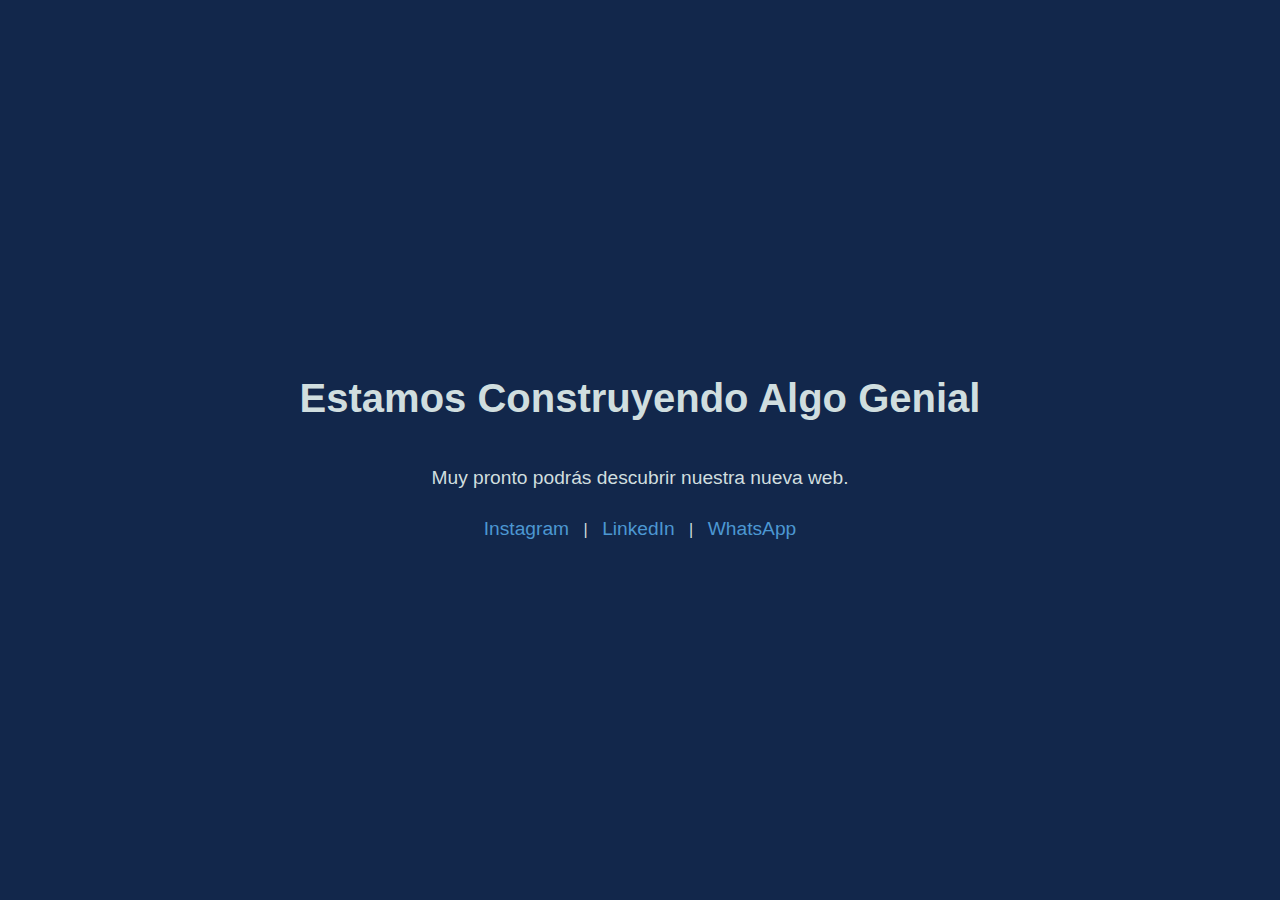
<file: index.html>
<!DOCTYPE html>
<html lang="es">
<head>
    <meta charset="UTF-8">
    <meta name="viewport" content="width=device-width, initial-scale=1.0">
    <title>APBRAND - En Construcción</title>
    <style>
        body {
            background-color: #12274B;
            color: #D0DEDF;
            font-family: Arial, sans-serif;
            text-align: center;
            display: flex;
            flex-direction: column;
            justify-content: center;
            align-items: center;
            height: 100vh;
            margin: 0;
        }
        h1 {
            font-size: 2.5rem;
        }
        p {
            font-size: 1.2rem;
        }
        .links a {
            color: #4C97D2;
            text-decoration: none;
            font-size: 1.2rem;
            margin: 10px;
            display: inline-block;
        }
        .links a:hover {
            color: #1468B1;
        }
    </style>
</head>
<body>
    <h1>Estamos Construyendo Algo Genial</h1>
    <p>Muy pronto podrás descubrir nuestra nueva web.</p>
    <div class="links">
        <a href="https://www.instagram.com/apbrand.agency/" target="_blank">Instagram</a> |
        <a href="https://www.linkedin.com/company/apbrand" target="_blank">LinkedIn</a> |
        <a href="https://wa.me/5491170672477" target="_blank">WhatsApp</a>
    </div>
</body>
</html>
</file>
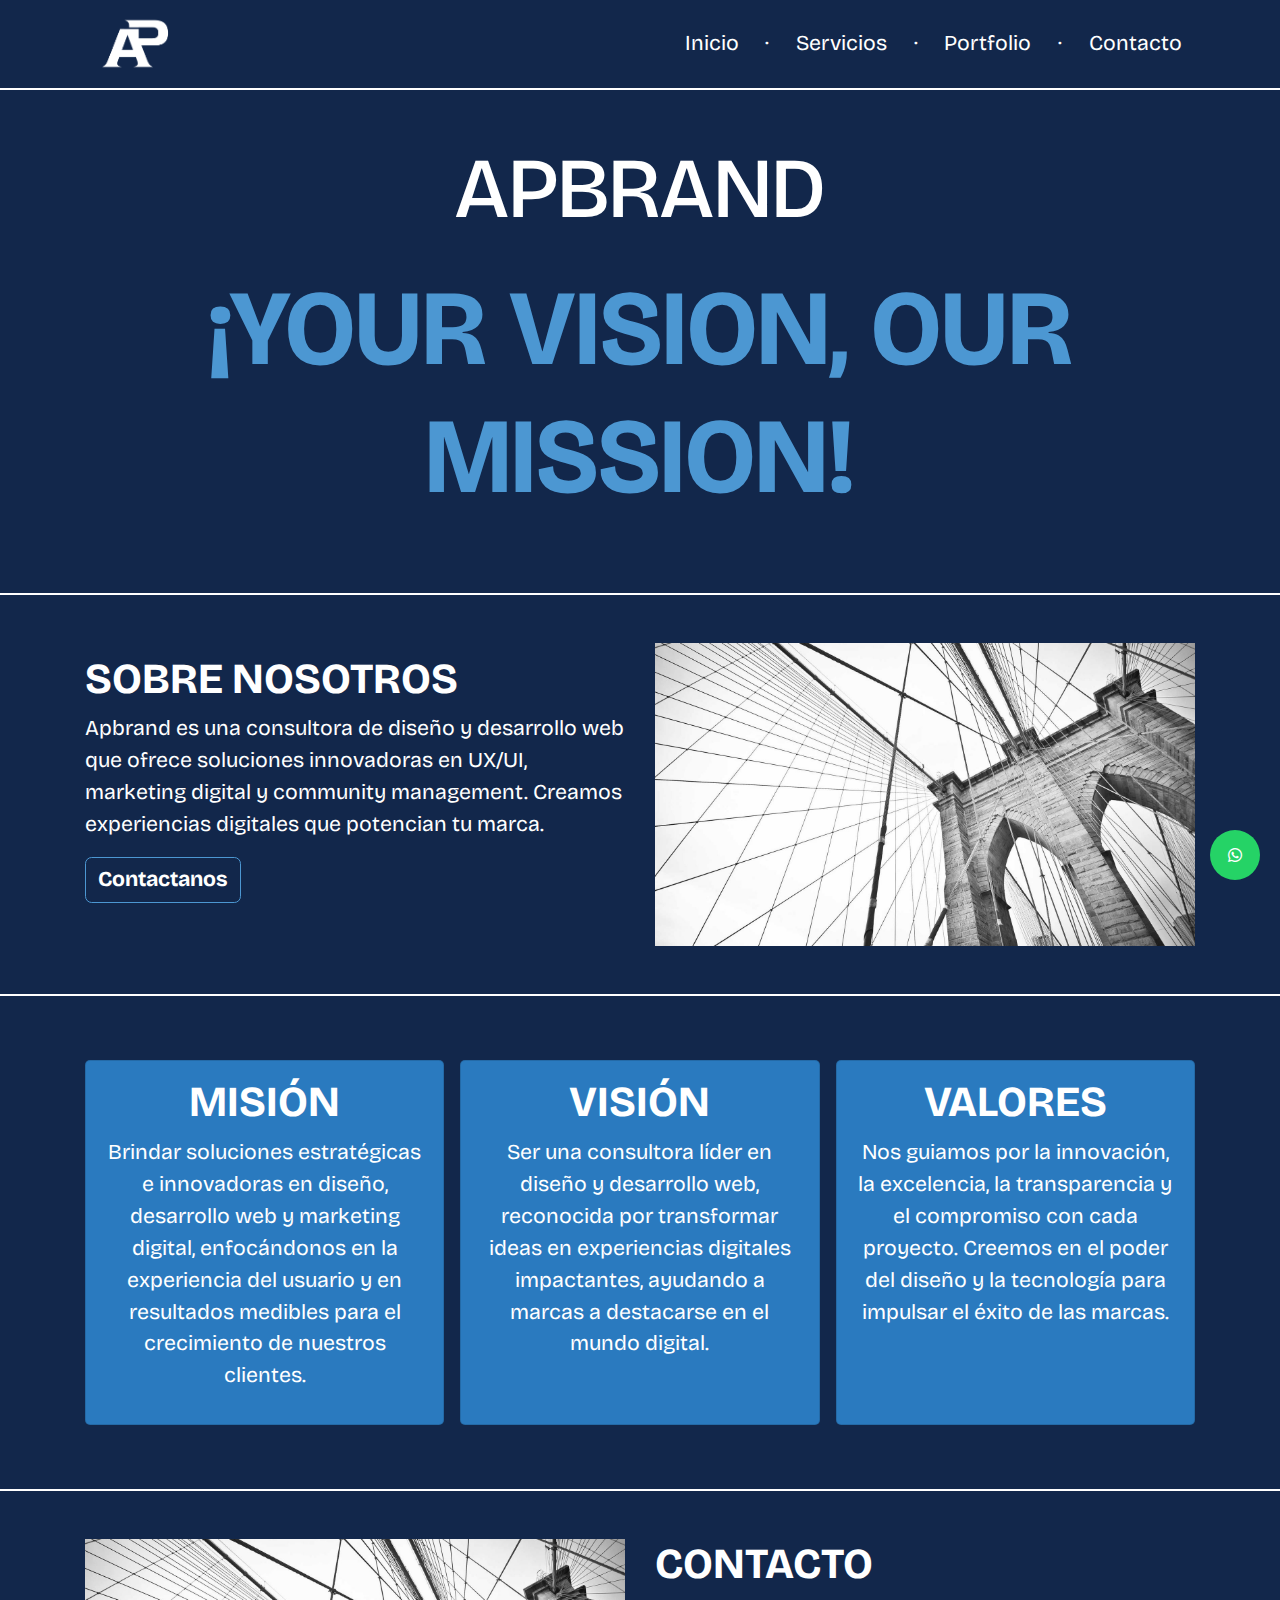
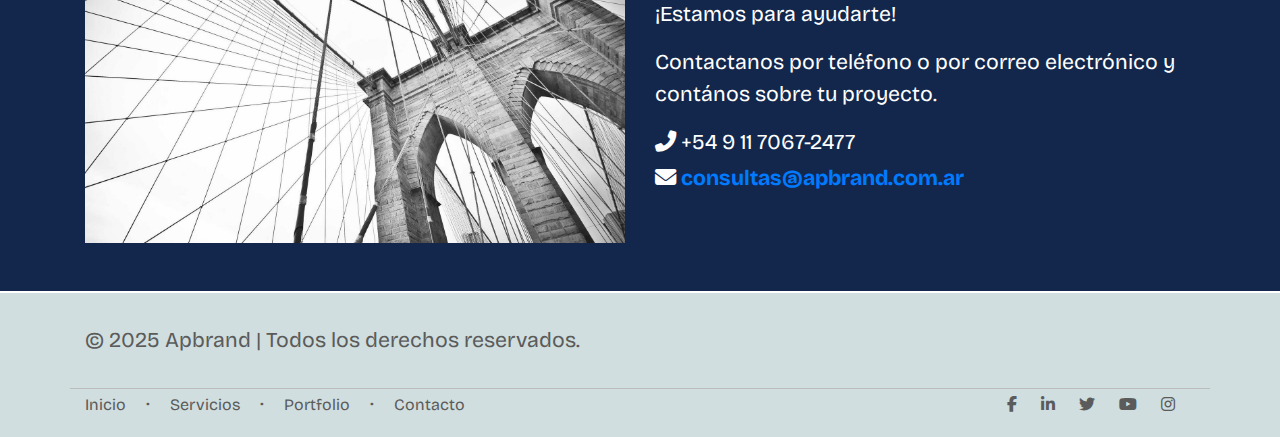
<file: index_viejo.html>
<!DOCTYPE html>
<html lang="es">
<head>
    <meta charset="UTF-8">
    <meta name="viewport" content="width=device-width, initial-scale=1.0">
    <meta http-equiv="X-UA-Compatible" content="ie=edge">

    <link rel="shortcut icon" href="/img/favicon.ico" type="image/x-icon">
    <link rel="icon" href="/img//favicon.ico" type="image/x-icon">
    
    <title>Apbrand | Consultora de Diseño y Desarrollo Web</title>
    
    <!-- Estilos -->
    <link rel="stylesheet" href="css/bootstrap.min.css">
    <link rel="stylesheet" href="css/all.min.css">
    <link rel="stylesheet" href="css/aos.css">
    <link rel="stylesheet" href="css/style.css">

    <!-- Meta SEO -->
    <meta name="description" content="Apbrand es una consultora de diseño y desarrollo web que ofrece soluciones innovadoras en UX/UI, marketing digital y community management. Creamos experiencias digitales que potencian tu marca.">
    <meta name="keywords" content="apbrand, consultora, agencia, diseño, desarrollo, web, ux, ui, marketing digital, community management">
    <meta name="author" content="Apbrand">
    <meta name="robots" content="index, follow">
    <link rel="canonical" href="https://www.apbrand.com.ar/">

    <!-- Meta para móviles y navegadores -->
    <meta name="theme-color" content="#12274B">

    <!-- Open Graph (Facebook, LinkedIn) -->
    <meta property="og:title" content="Apbrand | Consultora de Diseño y Desarrollo Web">
    <meta property="og:description" content="Apbrand es una consultora de diseño y desarrollo web que ofrece soluciones innovadoras en UX/UI, marketing digital y community management. Creamos experiencias digitales que potencian tu marca.">
    <meta property="og:image" content="https://www.apbrand.com.ar/img/logo.png">
    <meta property="og:url" content="https://www.apbrand.com.ar/">
    <meta property="og:site_name" content="Apbrand">
    <meta property="og:locale" content="es_AR">
    <meta property="og:type" content="website">

    <!-- Twitter Cards -->
    <meta name="twitter:card" content="summary_large_image">
    <meta name="twitter:site" content="@apbrand">
    <meta name="twitter:creator" content="@apbrand">
    <meta name="twitter:title" content="Apbrand | Consultora de Diseño y Desarrollo Web">
    <meta name="twitter:description" content="Apbrand es una consultora de diseño y desarrollo web que ofrece soluciones innovadoras en UX/UI, marketing digital y community management. Creamos experiencias digitales que potencian tu marca.">
    <meta name="twitter:image" content="https://www.apbrand.com.ar/img/logo.png">
    <meta name="twitter:image:alt" content="Apbrand">
    <meta name="twitter:url" content="https://www.apbrand.com.ar/">
    <meta name="twitter:label1" content="Tiempo de lectura">
    <meta name="twitter:data1" content="3 minutos">

    <!-- Scripts (con defer para optimizar carga) -->
    <script src="js/jquery-3.5.1.min.js" defer></script>
    <script src="js/popper.min.js" defer></script>
    <script src="js/bootstrap.min.js" defer></script>
    <script src="js/aos.js" defer></script>
    <script src="js/jquery.easing.min.js" defer></script>
    <script src="js/script.js" defer></script>

    <!-- Fontawesome -->
    <link rel="stylesheet" href="https://cdnjs.cloudflare.com/ajax/libs/font-awesome/6.7.2/css/all.min.css" integrity="sha512-Evv84Mr4kqVGRNSgIGL/F/aIDqQb7xQ2vcrdIwxfjThSH8CSR7PBEakCr51Ck+w+/U6swU2Im1vVX0SVk9ABhg==" crossorigin="anonymous" referrerpolicy="no-referrer" />

</head>
<body>
    <header class="container">
        <!-- Left side - logo -->
        <div class="logo">
            <a href="index.html">
                <img src="img/logo.png" alt="Apbrand">
            </a>
        </div>
        <!-- Right side - menu -->
        <nav>
            <ul>
                <li><a href="index.html">Inicio</a></li>
                <li class="separator">&middot;</li>
                <li><a href="services.html">Servicios</a></li>
                <li class="separator">&middot;</li>
                <li><a href="portfolio.html">Portfolio</a></li>
                <li class="separator">&middot;</li>
                <li><a href="index.html#contact">Contacto</a></li>
            </ul>
        </nav>
    </header>
    <main>
        <hr>

        <section id="slogan" class="container">
            <!-- Quote in the middle -->
            <div class="quote text-center">
                <h1>APBRAND</h1>
                <h2>¡YOUR VISION, OUR MISSION!</h2>
            </div>
        </section>

        <hr>

        <section id="about-us" class="container">
            <!-- 2 cols -->
            <div class="row align-items-center">
                <div class="col-md-6">
                    <h2>Sobre Nosotros</h2>
                    <p>Apbrand es una consultora de diseño y desarrollo web que ofrece soluciones innovadoras en UX/UI, marketing digital y community management. Creamos experiencias digitales que potencian tu marca.</p>
                    <a href="#contact" class="btn btn-primary">Contactanos</a>
                </div>
                <div class="col-md-6">
                    <!-- <img src="img/about-us.png" alt="About Us"> -->
                    <img src="img/default-picture.png" alt="About Us">
                </div>
            </div>
        </section>

        <hr>

        <section id="our-vision" class="container d-flex justify-content-space-between">
            <!-- Misión -->
            <article class="card text-center">
                <h2>Misión</h2>
                <p>Brindar soluciones estratégicas e innovadoras en diseño, desarrollo web y marketing digital, enfocándonos en la experiencia del usuario y en resultados medibles para el crecimiento de nuestros clientes.</p>
            </article>
            <!-- Visión -->
            <article class="card text-center">
                <h2>Visión</h2>
                <p>Ser una consultora líder en diseño y desarrollo web, reconocida por transformar ideas en experiencias digitales impactantes, ayudando a marcas a destacarse en el mundo digital.</p>
            </article>
            <!-- Valores -->
            <article class="card text-center">
                <h2>Valores</h2>
                <p>Nos guiamos por la innovación, la excelencia, la transparencia y el compromiso con cada proyecto. Creemos en el poder del diseño y la tecnología para impulsar el éxito de las marcas.</p>
            </article>
        </section>

        <hr>

        <section id="contact" class="container">
            <!-- phone & email -->
            <div class="row">
                <div class="col-md-6">
                    <!-- <img src="img/about-us.png" alt="About Us"> -->
                    <img src="img/default-picture.png" alt="About Us">
                </div>
                <div class="col-md-6">
                    <h2>Contacto</h2>
                    <p>¡Estamos para ayudarte!</p><p>Contactanos por teléfono o por correo electrónico y contános sobre tu proyecto.</p>
                    <ul class="contact-menu">
                        <li class="mt-1 mb-1"><i class="fas fa-phone-alt"></i> +54 9 11 7067-2477</li>
                        <li class="mt-1 mb-1"><i class="fas fa-envelope"></i>
                            <a href="mailto:consultas@apbrand.com.ar">
                                consultas@apbrand.com.ar
                            </a>
                        </li>
                    </ul>
                </div>
            </div>
                    
        </section>
        
        <hr>

    </main>
    <footer>
        <section class="container footer-top">
            <p>
                &copy; 2025 Apbrand | Todos los derechos reservados.
            </p>
        </section>
        <section class="container footer-bottom">
            <nav>
                <ul>
                    <li><a href="index.html">Inicio</a></li>
                    <li class="separator">&middot;</li>
                    <li><a href="services.html">Servicios</a></li>
                    <li class="separator">&middot;</li>
                    <li><a href="portfolio.html">Portfolio</a></li>
                    <li class="separator">&middot;</li>
                    <li><a href="index.html#contact">Contacto</a></li>
                </ul>
            </nav>
            <article>
                <a href="#" target="_blank"><i class="fab fa-facebook-f"></i></a>
                <a href="https://www.linkedin.com/company/apbrand" target="_blank"><i class="fab fa-linkedin-in"></i></a>
                <a href="#" target="_blank"><i class="fab fa-twitter"></i></a>
                <a href="#" target="_blank"><i class="fab fa-youtube"></i></a>
                <a href="https://www.instagram.com/apbrand.agency" target="_blank"><i class="fab fa-instagram"></i></a>
            </article>
        </section>
    </footer>
    <!-- botón de whatsapp -->
    <a href="https://wa.me/5491170672477" class="btn-whatsapp" target="_blank">
        <i class="fab fa-whatsapp"></i>
    </a>
</body>
</html>
</file>
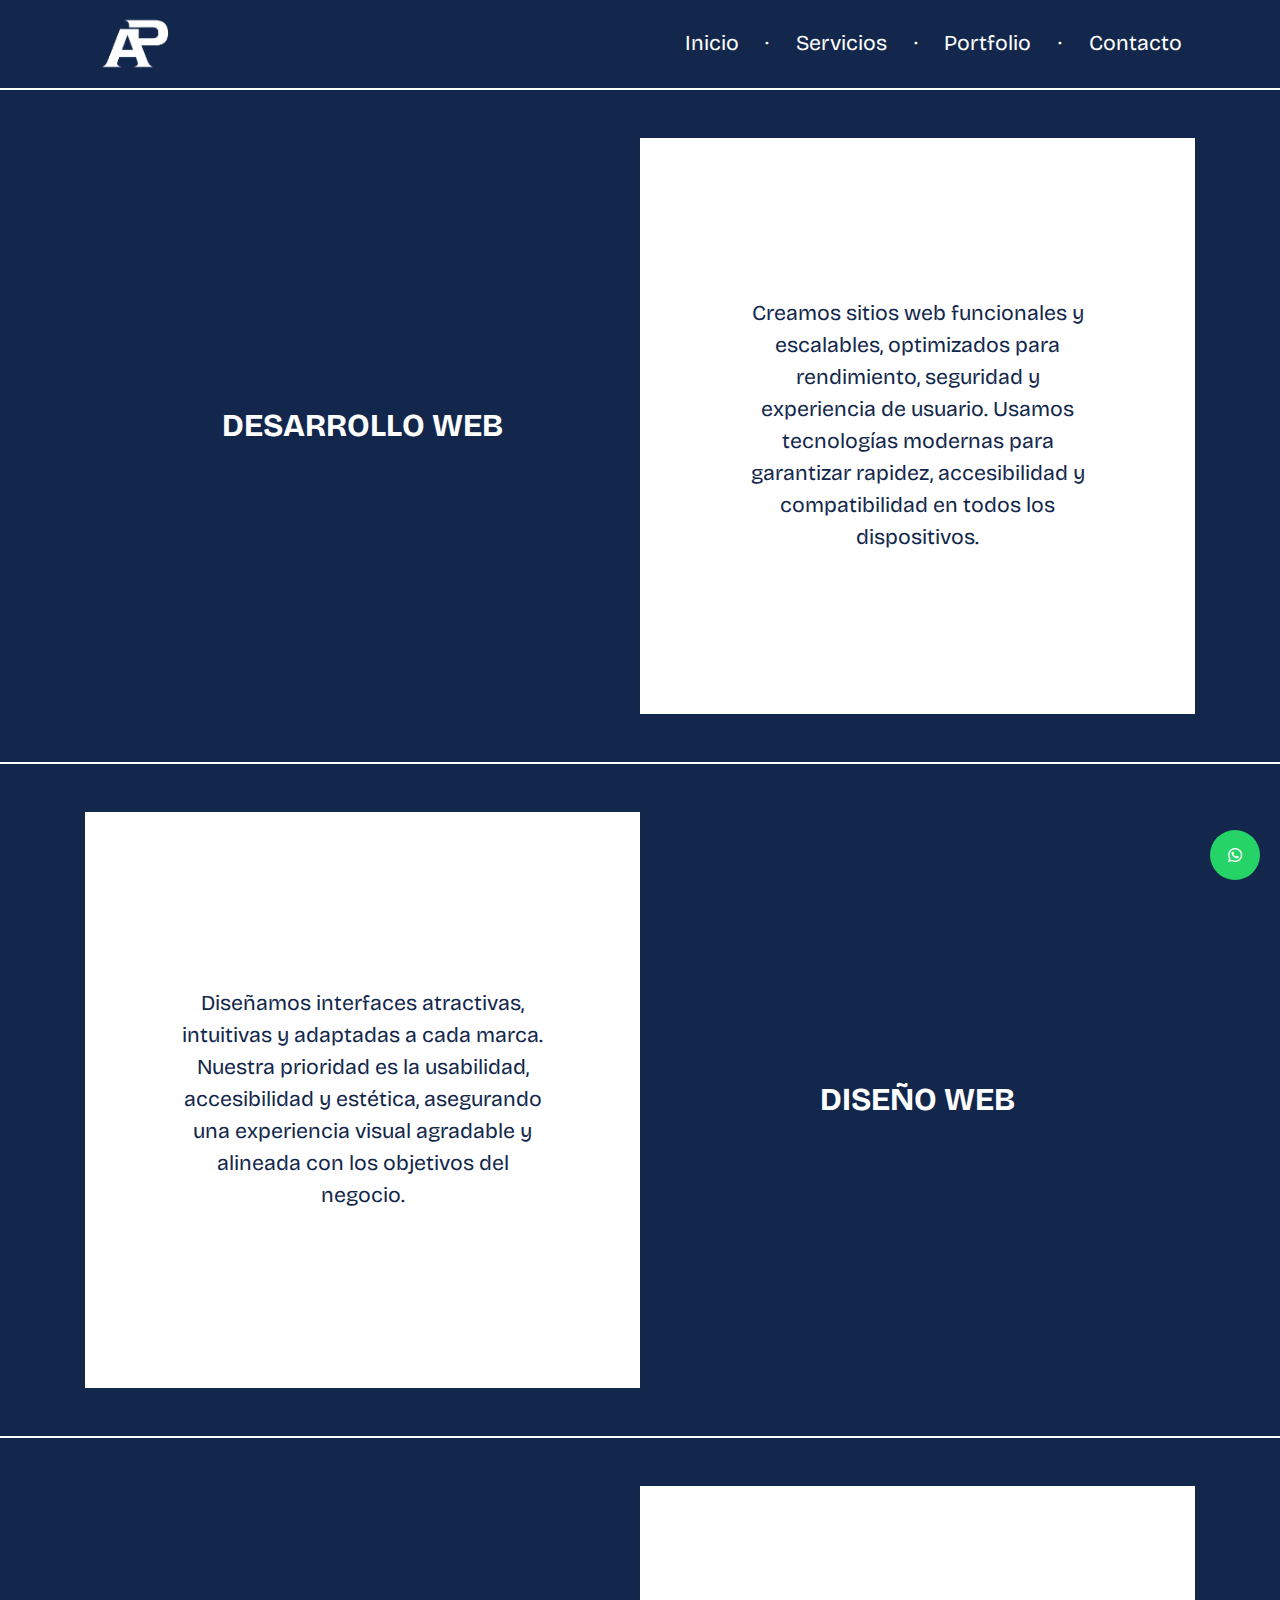
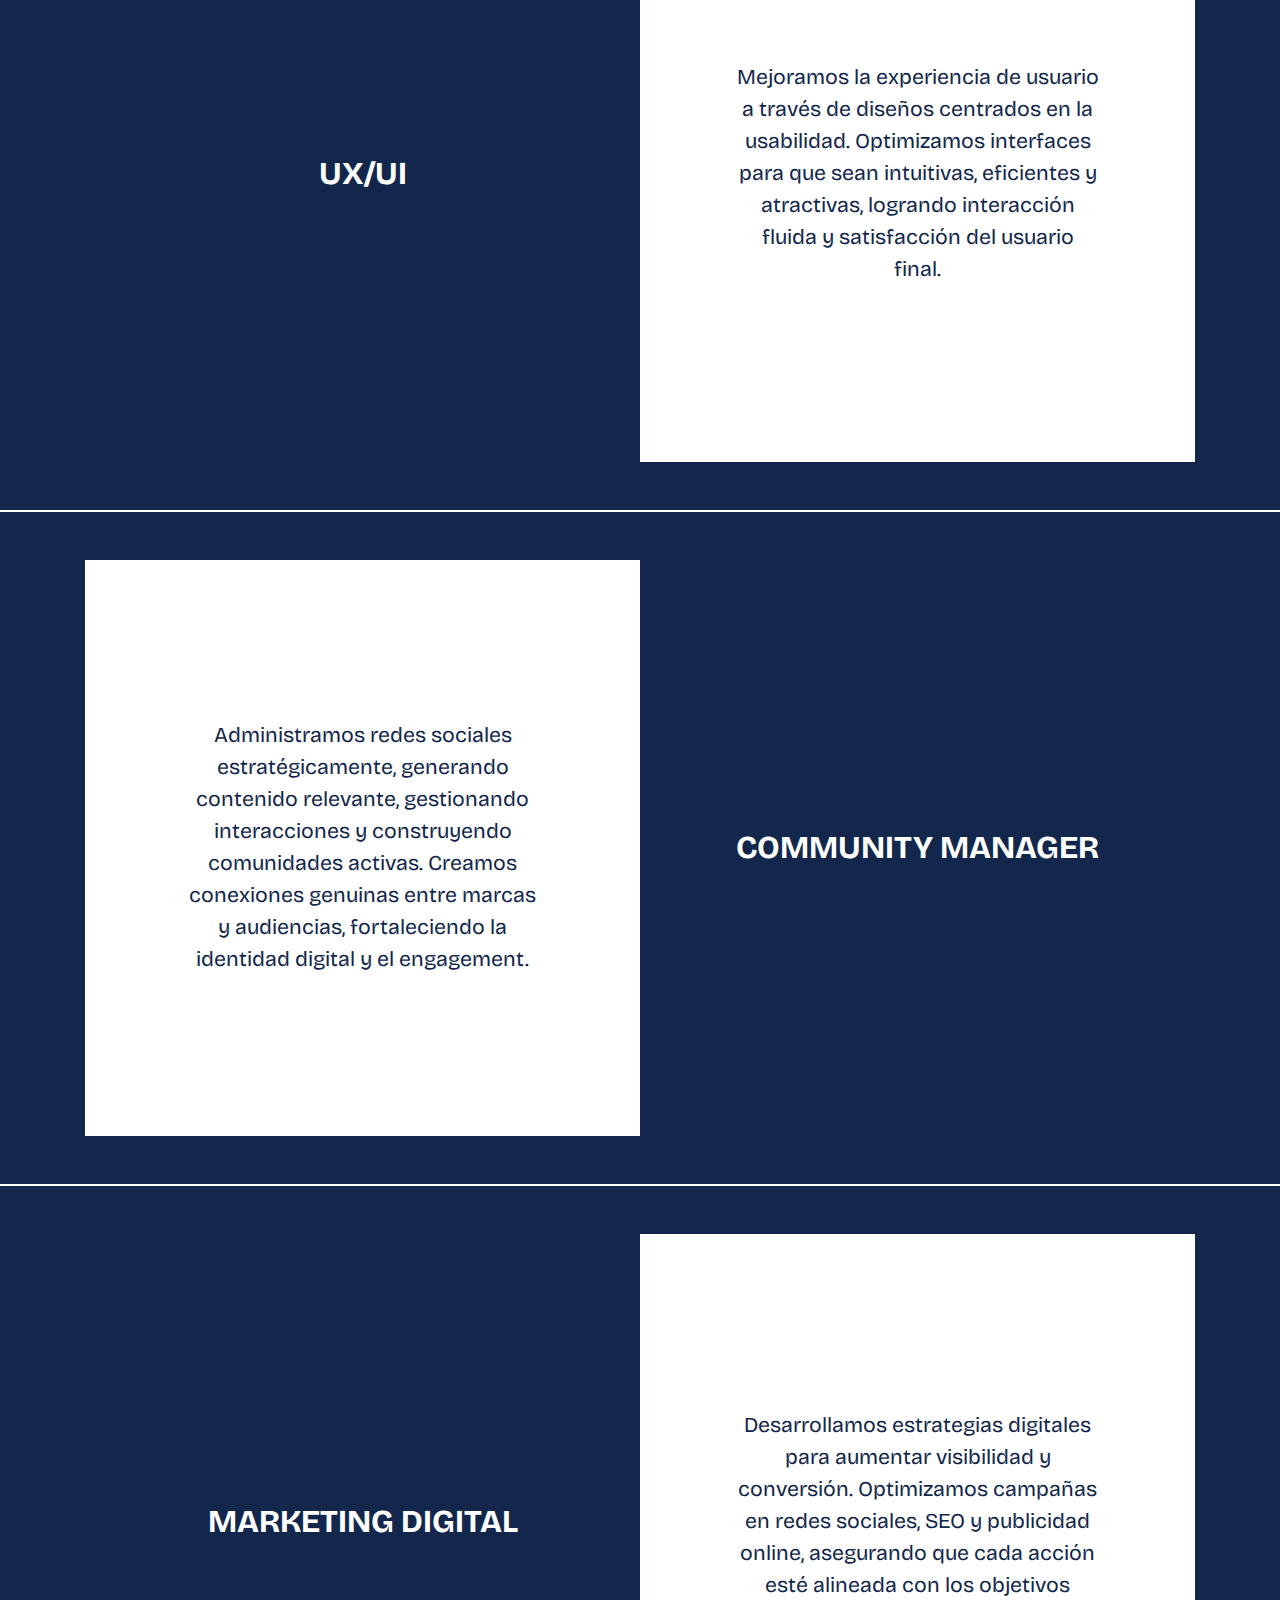
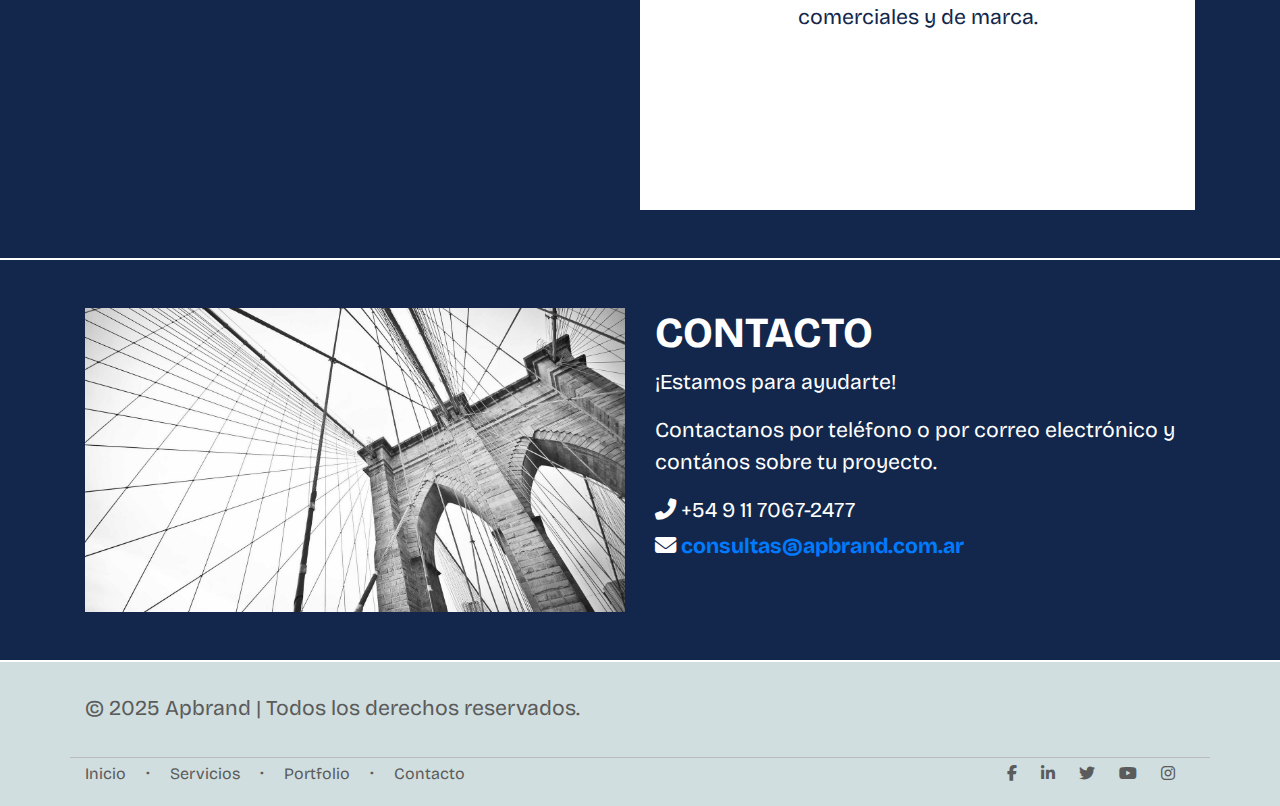
<file: services.html>
<!DOCTYPE html>
<html lang="es">
<head>
    <meta charset="UTF-8">
    <meta name="viewport" content="width=device-width, initial-scale=1.0">
    <meta http-equiv="X-UA-Compatible" content="ie=edge">

    <link rel="shortcut icon" href="/img/favicon.ico" type="image/x-icon">
    <link rel="icon" href="/img//favicon.ico" type="image/x-icon">
    
    <title>Apbrand | Servicios</title>
    
    <!-- Estilos -->
    <link rel="stylesheet" href="css/bootstrap.min.css">
    <link rel="stylesheet" href="css/all.min.css">
    <link rel="stylesheet" href="css/aos.css">
    <link rel="stylesheet" href="css/style.css">

    <!-- Meta SEO -->
    <meta name="description" content="Apbrand es una consultora de diseño y desarrollo web que ofrece soluciones innovadoras en UX/UI, marketing digital y community management. Creamos experiencias digitales que potencian tu marca.">
    <meta name="keywords" content="apbrand, consultora, agencia, diseño, desarrollo, web, ux, ui, marketing digital, community management">
    <meta name="author" content="Apbrand">
    <meta name="robots" content="index, follow">
    <link rel="canonical" href="https://www.apbrand.com.ar/">

    <!-- Meta para móviles y navegadores -->
    <meta name="theme-color" content="#12274B">

    <!-- Open Graph (Facebook, LinkedIn) -->
    <meta property="og:title" content="Apbrand | Consultora de Diseño y Desarrollo Web">
    <meta property="og:description" content="Apbrand es una consultora de diseño y desarrollo web que ofrece soluciones innovadoras en UX/UI, marketing digital y community management. Creamos experiencias digitales que potencian tu marca.">
    <meta property="og:image" content="https://www.apbrand.com.ar/img/logo.png">
    <meta property="og:url" content="https://www.apbrand.com.ar/">
    <meta property="og:site_name" content="Apbrand">
    <meta property="og:locale" content="es_AR">
    <meta property="og:type" content="website">

    <!-- Twitter Cards -->
    <meta name="twitter:card" content="summary_large_image">
    <meta name="twitter:site" content="@apbrand">
    <meta name="twitter:creator" content="@apbrand">
    <meta name="twitter:title" content="Apbrand | Consultora de Diseño y Desarrollo Web">
    <meta name="twitter:description" content="Apbrand es una consultora de diseño y desarrollo web que ofrece soluciones innovadoras en UX/UI, marketing digital y community management. Creamos experiencias digitales que potencian tu marca.">
    <meta name="twitter:image" content="https://www.apbrand.com.ar/img/logo.png">
    <meta name="twitter:image:alt" content="Apbrand">
    <meta name="twitter:url" content="https://www.apbrand.com.ar/">
    <meta name="twitter:label1" content="Tiempo de lectura">
    <meta name="twitter:data1" content="3 minutos">

    <!-- Scripts (con defer para optimizar carga) -->
    <script src="js/jquery-3.5.1.min.js" defer></script>
    <script src="js/popper.min.js" defer></script>
    <script src="js/bootstrap.min.js" defer></script>
    <script src="js/aos.js" defer></script>
    <script src="js/jquery.easing.min.js" defer></script>
    <script src="js/script.js" defer></script>

    <!-- Fontawesome -->
    <link rel="stylesheet" href="https://cdnjs.cloudflare.com/ajax/libs/font-awesome/6.7.2/css/all.min.css" integrity="sha512-Evv84Mr4kqVGRNSgIGL/F/aIDqQb7xQ2vcrdIwxfjThSH8CSR7PBEakCr51Ck+w+/U6swU2Im1vVX0SVk9ABhg==" crossorigin="anonymous" referrerpolicy="no-referrer" />

</head>
<body>
    <header class="container">
        <!-- Left side - logo -->
        <div class="logo">
            <a href="index.html">
                <img src="img/logo.png" alt="Apbrand">
            </a>
        </div>
        <!-- Right side - menu -->
        <nav>
            <ul>
                <li><a href="index.html">Inicio</a></li>
                <li class="separator">&middot;</li>
                <li><a href="services.html">Servicios</a></li>
                <li class="separator">&middot;</li>
                <li><a href="portfolio.html">Portfolio</a></li>
                <li class="separator">&middot;</li>
                <li><a href="services.html#contact">Contacto</a></li>
            </ul>
        </nav>
    </header>
    <main>
        <hr>
        <section id="" class="container d-flex justify-content-space-between align-items-center">
            <article class="tile dark">
                <p>Desarrollo Web</p>
            </article>
            <article class="tile light">
                <p>Creamos sitios web funcionales y escalables, optimizados para rendimiento, seguridad y experiencia de usuario. Usamos tecnologías modernas para garantizar rapidez, accesibilidad y compatibilidad en todos los dispositivos.</p>
            </article>
        </section>
        <hr>
        <section id="" class="container d-flex justify-content-space-between align-items-center">
            <article class="tile light">
                <p>Diseñamos interfaces atractivas, intuitivas y adaptadas a cada marca. Nuestra prioridad es la usabilidad, accesibilidad y estética, asegurando una experiencia visual agradable y alineada con los objetivos del negocio.</p>
            </article>
            <article class="tile dark">
                <p>Diseño Web</p>
            </article>
        </section>
        <hr>
        <section id="" class="container d-flex justify-content-space-between align-items-center">
            <article class="tile dark">
                <p>UX/UI</p>
            </article>
            <article class="tile light">
                <p>Mejoramos la experiencia de usuario a través de diseños centrados en la usabilidad. Optimizamos interfaces para que sean intuitivas, eficientes y atractivas, logrando interacción fluida y satisfacción del usuario final.</p>
            </article>
        </section>
        <hr>
        <section id="" class="container d-flex justify-content-space-between align-items-center">
            <article class="tile light">
                <p>Administramos redes sociales estratégicamente, generando contenido relevante, gestionando interacciones y construyendo comunidades activas. Creamos conexiones genuinas entre marcas y audiencias, fortaleciendo la identidad digital y el engagement.</p>
            </article>
            <article class="tile dark">
                <p>Community Manager</p>
            </article>
        </section>
        <hr>
        <section id="" class="container d-flex justify-content-space-between align-items-center">
            <article class="tile dark">
                <p>Marketing Digital</p>
            </article>
            <article class="tile light">
                <p>Desarrollamos estrategias digitales para aumentar visibilidad y conversión. Optimizamos campañas en redes sociales, SEO y publicidad online, asegurando que cada acción esté alineada con los objetivos comerciales y de marca.</p>
            </article>
        </section>
        <hr>
        <section id="contact" class="container">
            <!-- phone & email -->
            <div class="row">
                <div class="col-md-6">
                    <!-- <img src="img/about-us.png" alt="About Us"> -->
                    <img src="img/default-picture.png" alt="About Us">
                </div>
                <div class="col-md-6">
                    <h2>Contacto</h2>
                    <p>¡Estamos para ayudarte!</p><p>Contactanos por teléfono o por correo electrónico y contános sobre tu proyecto.</p>
                    <ul class="contact-menu">
                        <li class="mt-1 mb-1"><i class="fas fa-phone-alt"></i> +54 9 11 7067-2477</li>
                        <li class="mt-1 mb-1"><i class="fas fa-envelope"></i>
                            <a href="mailto:consultas@apbrand.com.ar">
                                consultas@apbrand.com.ar
                            </a>
                        </li>
                    </ul>
                </div>
            </div>
                    
        </section>
        
        <hr>
    </main>
    <footer>
        <section class="container footer-top">
            <p>
                &copy; 2025 Apbrand | Todos los derechos reservados.
            </p>
        </section>
        <section class="container footer-bottom">
            <nav>
                <ul>
                    <li><a href="index.html">Inicio</a></li>
                    <li class="separator">&middot;</li>
                    <li><a href="services.html">Servicios</a></li>
                    <li class="separator">&middot;</li>
                    <li><a href="portfolio.html">Portfolio</a></li>
                    <li class="separator">&middot;</li>
                    <li><a href="index.html#contact">Contacto</a></li>
                </ul>
            </nav>
            <article>
                <a href="#" target="_blank"><i class="fab fa-facebook-f"></i></a>
                <a href="https://www.linkedin.com/company/apbrand" target="_blank"><i class="fab fa-linkedin-in"></i></a>
                <a href="#" target="_blank"><i class="fab fa-twitter"></i></a>
                <a href="#" target="_blank"><i class="fab fa-youtube"></i></a>
                <a href="https://www.instagram.com/apbrand.agency" target="_blank"><i class="fab fa-instagram"></i></a>
            </article>
        </section>
    </footer>
    <!-- botón de whatsapp -->
    <a href="https://wa.me/5491170672477" class="btn-whatsapp" target="_blank">
        <i class="fab fa-whatsapp"></i>
    </a>
</body>
</html>
</file>
<file: css/style.css>
/* 

COLORS:
------------------------
#12274B → Dark Navy Blue
#1468B1 → Royal Blue
#2A7ABF → Medium Blue
#4C97D2 → Sky Blue
#D0DEDF → Pale Blue Gray

FONTS:
------------------------
Bricolage Grotesque

*/

@import url('https://fonts.googleapis.com/css2?family=Bricolage+Grotesque:opsz,wght@12..96,200..800&display=swap');

/* 
  CSS Reset
  -----------------------------------
  A couple of resets to remove default browser styling
*/

* {
    margin: 0;
    padding: 0;
    box-sizing: border-box;
    font-family: 'Bricolage Grotesque', sans-serif;
}

/* 
  Global Styles
  -----------------------------------
  Site-wide styles
*/

body {
    background: #12274B;
}

header {
    background: #12274B;
    color: #fff;
    padding: 1rem;
    display: flex;
    justify-content: space-between;
    align-items: center;
}

header .logo, header .logo a, header .logo a img {
    width: 100px;
}

header nav ul {
    display: flex;
    justify-content: space-between;
    align-items: center;
    list-style: none;
    margin: auto;
}

header nav ul li {
    margin: 0 10pt;
}

header nav ul li a {
    color: #fff;
    text-decoration: none;
    font-size: 16pt;
}

header nav ul li a:hover {
    color: #4C97D2;
    text-decoration: none;
}

.separator {
    /* cambiar tamaño al caracter unicode */
    font-size: 16pt;
}

main {
    background-color: #12274B;
}

main hr {
    border: 1px solid #fff;
    margin: 0;
}

main section {
    padding: 3rem 0;
    color: #fff;
}

.quote h1 {
    font-size: 64pt;
}

.quote h2 {
    font-size: 80pt;
    color: #4C97D2;
    padding: 1rem;
    font-weight: bold;
}

#about-us h2 {
    font-size: 32pt;
    text-transform: uppercase;
}

#about-us div div img, #contact div div img {
    width: 100%;
}

.card {
    width: calc(33.33% - 0.5rem);
    background: #2A7ABF;
    color: #fff;
    padding: 1rem;
    margin: 1rem 0;
    border-radius: 5px;
}

.card:first-child {
    margin-right: 0.5rem;
}

.card:nth-child(2) {
    margin: 1rem 0.5rem;
}

.card:last-child {
    margin-left: 0.5rem;
}

#contact div div ul {
    list-style: none;
}

#about-us h2, #our-vision h2, #contact div div h2 {
    font-size: 32pt;
    font-weight: bold;
    text-transform: uppercase;
}

#about-us p, #our-vision p, #contact div div p {
    font-size: 16pt;
}

#about-us a, #our-vision a, #contact div div a {
    font-size: 16pt;
    margin-bottom: 2rem;
    font-weight: bold;
}

footer {
  background: #D0DEDF;
  padding: 1rem;
  color: #5b5b5b;
}

.footer-top {
    display: flex;
    align-items: center;
    height: 5rem;
    border-bottom: 1px solid #bbb;
}

.footer-bottom {
    display: flex;
    justify-content: space-between;
    align-items: center;
}

.footer-bottom nav ul {
    display: flex;
    justify-content: space-between;
    align-items: center;
    list-style: none;
    margin: auto;
}

.footer-bottom nav ul li {
    margin-right: 1.25rem;
}

.footer-bottom nav ul li a {
    color: #5b5b5b;
    text-decoration: none;
}

.footer-bottom nav ul li a:hover {
    color: #4C97D2;
    text-decoration: none;
}

.footer-bottom article {
    color: #5b5b5b;
}

.footer-bottom article a {
    color: #5b5b5b;
    text-decoration: none;
    margin-right: 1.25rem;
}

.btn-whatsapp {
    width: 50px;
    height: 50px;
    position: fixed;
    bottom: 20px;
    right: 20px;
    background: #25D366;
    color: #fff;
    display: flex;
    justify-content: center;
    align-items: center;
    text-decoration: none;
    border-radius: 50%;
}

section p {
    font-size: 16pt;
}

.btn-primary {
    background-color: transparent;
    border-color: #4C97D2;
    border-radius: 5pt;
    font-size: 16pt;
}

.btn-primary:hover {
    background-color: #4C97D2;
    color: #fff;
}

.contact-menu {
    font-size: 16pt;
}

/* services */
.tile {
    display: flex;
    justify-content: center;
    align-items: center;
    width:45vw;
    height:45vw;
    padding:6rem;
    margin: auto;
    text-align:center;
}

.dark {
    background:#12274B;
}

.light {
    background:#fff;
}

.dark p {
    color:#fff;
    font-size:2rem;
    text-transform: uppercase;
    font-weight: bold;
}

.light p {
    color:#12274B;
    font-size:16pt;
}

.tile p {
    margin-bottom: 0;
}

/* Tablet */
@media (max-width: 768px) {
    #quote h1 {
        font-size: 48pt;
    }

    #quote h2 {
        font-size: 64pt;
    }

    #about-us div, #contact div {
        flex-direction: column;
        align-items: center;
    }

    #about-us div div, #contact div div {
        max-width: 100%;
    }

    #contact div div img {
        margin-bottom: 2rem;
    }

    .contact-menu {
        margin-bottom: 0;
    }

    .tile {
        width: 90vw;
        height: calc(90vw/2);
        padding: 1rem;
    }

    .light p {
        font-size: 1rem;
    }

    .dark p {
        font-size: 2rem;
    }
}

/* Mobile */
@media (max-width: 480px) {
    header {
        flex-direction: column;
        align-items: center;
    }

    header .logo {
        margin-bottom: 1rem;
    }

    header nav ul {
        margin-top: 1rem;
    }

    header nav ul li {
        margin: 0 6pt;
    }

    main section {
        padding: 2rem 0;
    }

    .quote h1 {
        font-size: 2.5rem;
    }

    .quote h2 {
        font-size: 3.5rem;
    }

    #about-us div div a {
        margin-bottom: 1rem;
    }

    #our-vision {
        display: flex;
        flex-direction: column;
        align-items: center;
    }

    #contact div div h2 {
        margin-top: 1rem;
    }

    .card {
        width: 100%;
    }

    .card:first-child, .card:nth-child(2), .card:last-child {
        margin: 1rem 0;
    }

    footer {
        padding: 1rem;
    }

    footer .footer-top {
        height: 3rem;
    }

    footer .footer-bottom {
        flex-direction: column;
    }

    footer .footer-bottom nav ul {
        margin-top: 1rem;
    }

    footer .footer-bottom nav ul li {
        margin-right: 0.5rem;
    }

    footer .footer-bottom article {
        margin-top: 1rem;
    }

    .btn-whatsapp {
        width: 40px;
        height: 40px;
        bottom: 10px;
        right: 10px;
    }

    header nav ul li a {
        font-size: 12pt;
    }

    .quote h1 {
        font-size: 24pt;
    }

    .quote h2 {
        font-size: 32pt;
    }

    #about-us h2, #our-vision h2, #contact div div h2 {
        font-size: 24pt;
    }

    #about-us p, #our-vision p, #contact div div p {
        font-size: 12pt;
    }

    #about-us a, #our-vision a, #contact div div a {
        font-size: 12pt;
    }

    .contact-menu {
        margin-bottom: 0;
    }

    .contact-menu li {
        font-size: 12pt;
    }

    footer {
        padding: 15px;
    }

    footer section {
        padding: 0 !important;
    }

    footer section p, footer section nav ul li a {
        font-size: 11pt;
    }

    footer section nav ul li {
        margin-right: 2pt;
    }

    .light p {
        font-size: 7pt;
    }

    .dark p {
        font-size: 14pt;
    }
}

/* Mobile M */
@media (max-width: 375px) {
    header nav ul li {
        margin: 0 4pt;
    }

}

/* Mobile S */
@media (max-width: 320px) {
    header nav ul li {
        margin: 0 2pt;
    }
    
    .light p {
        font-size: 6pt;
    }
}
</file>
